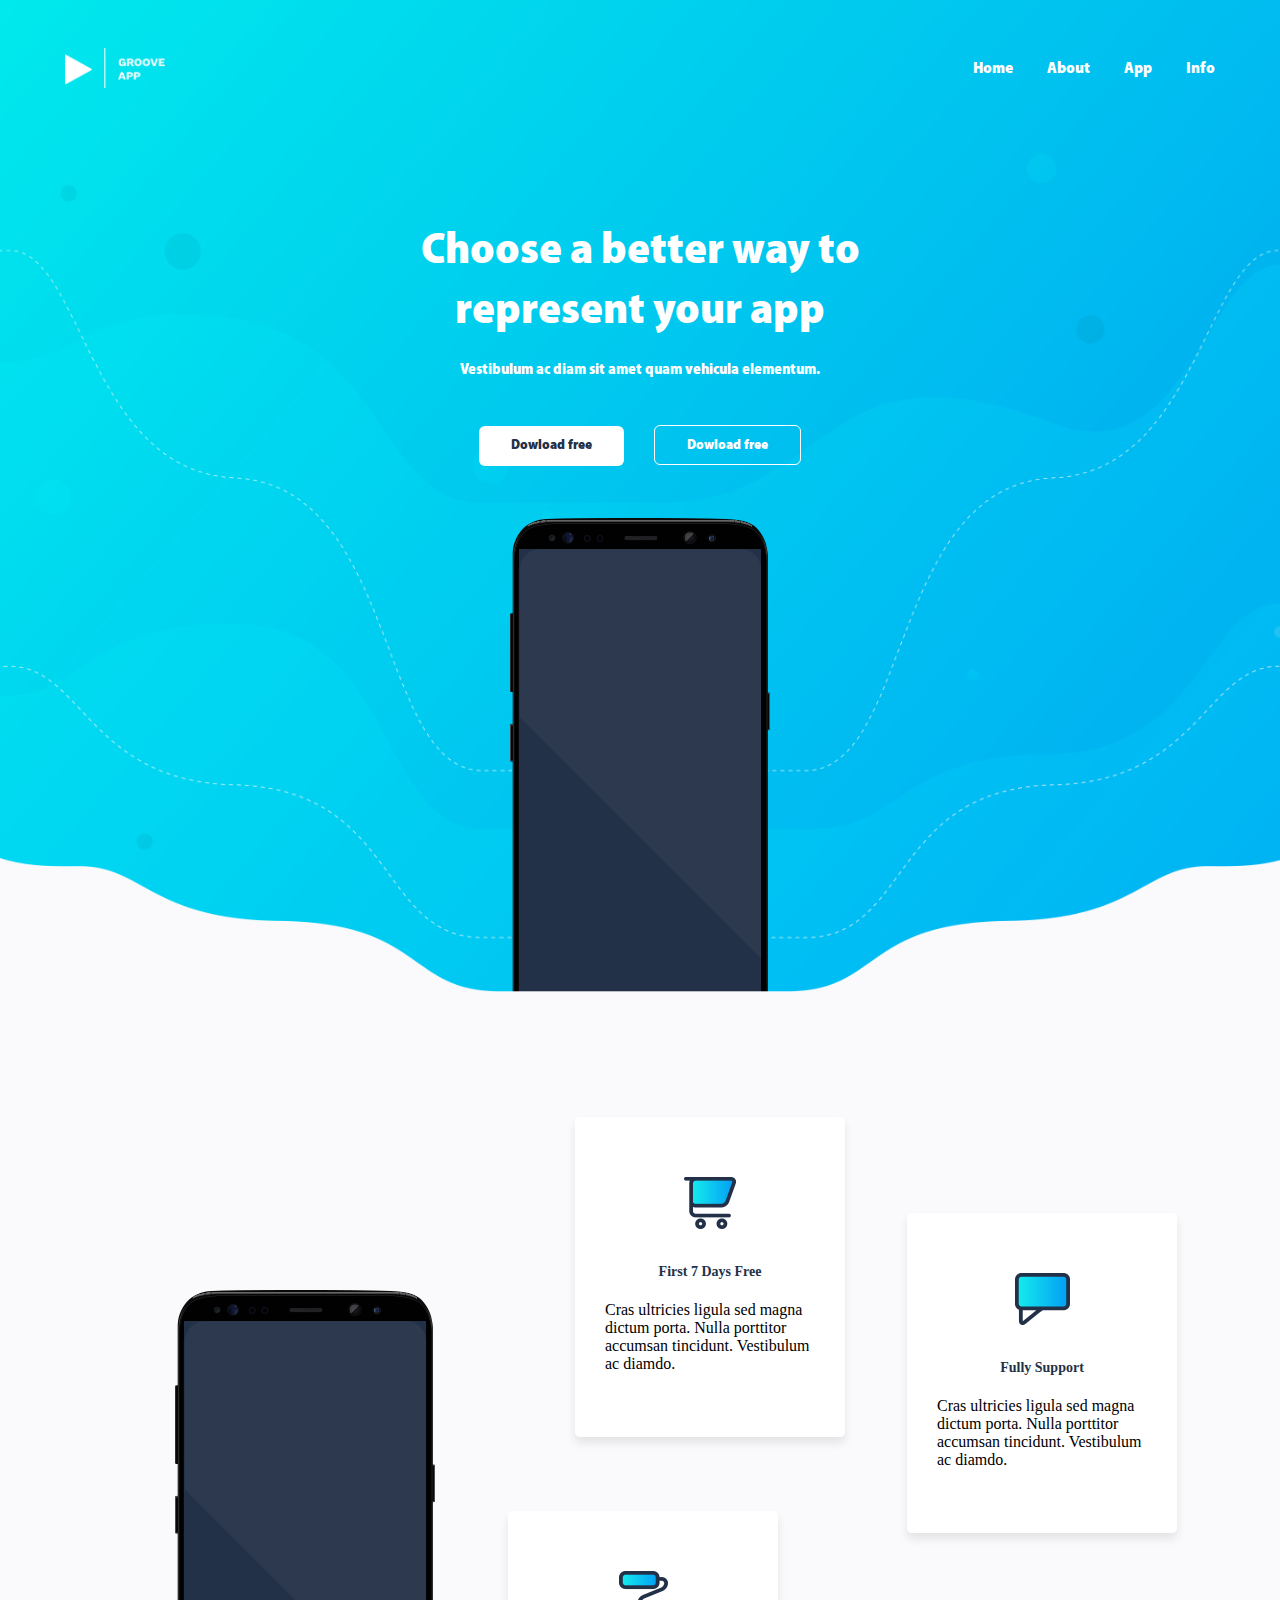
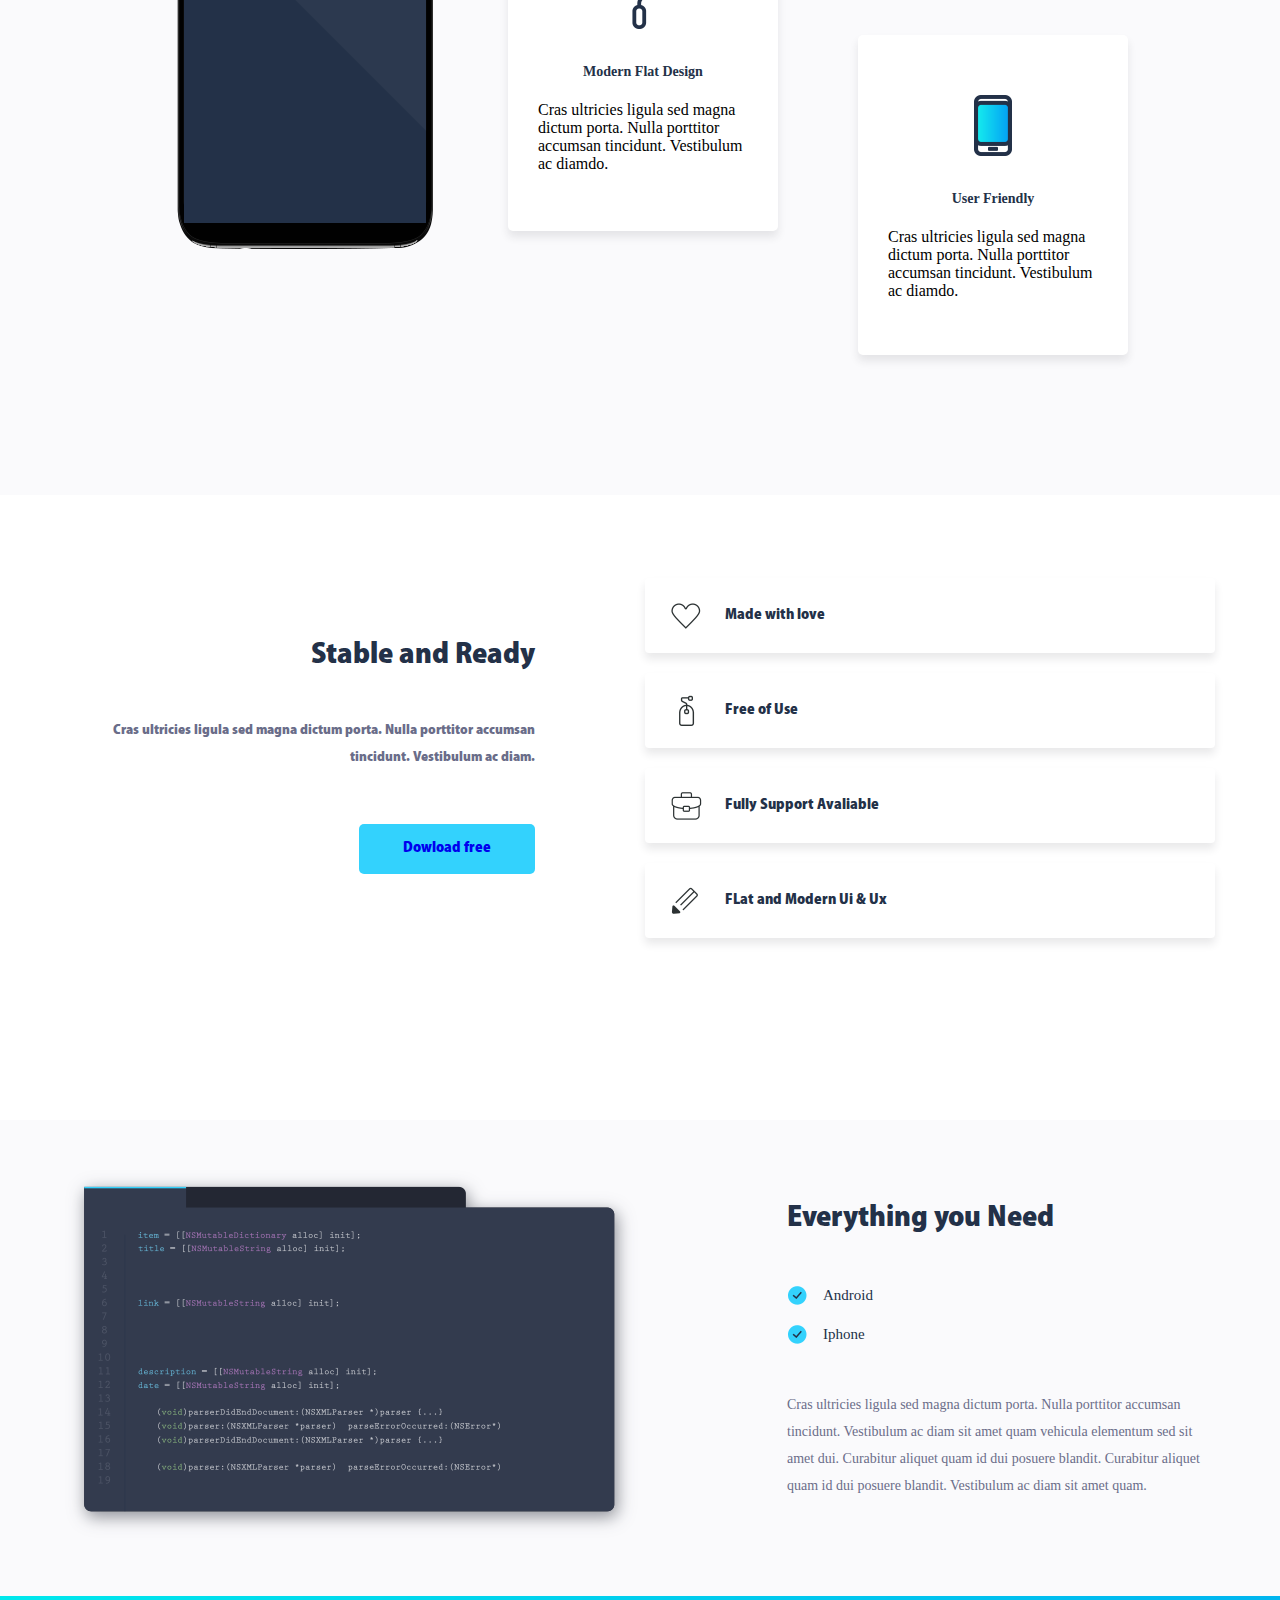
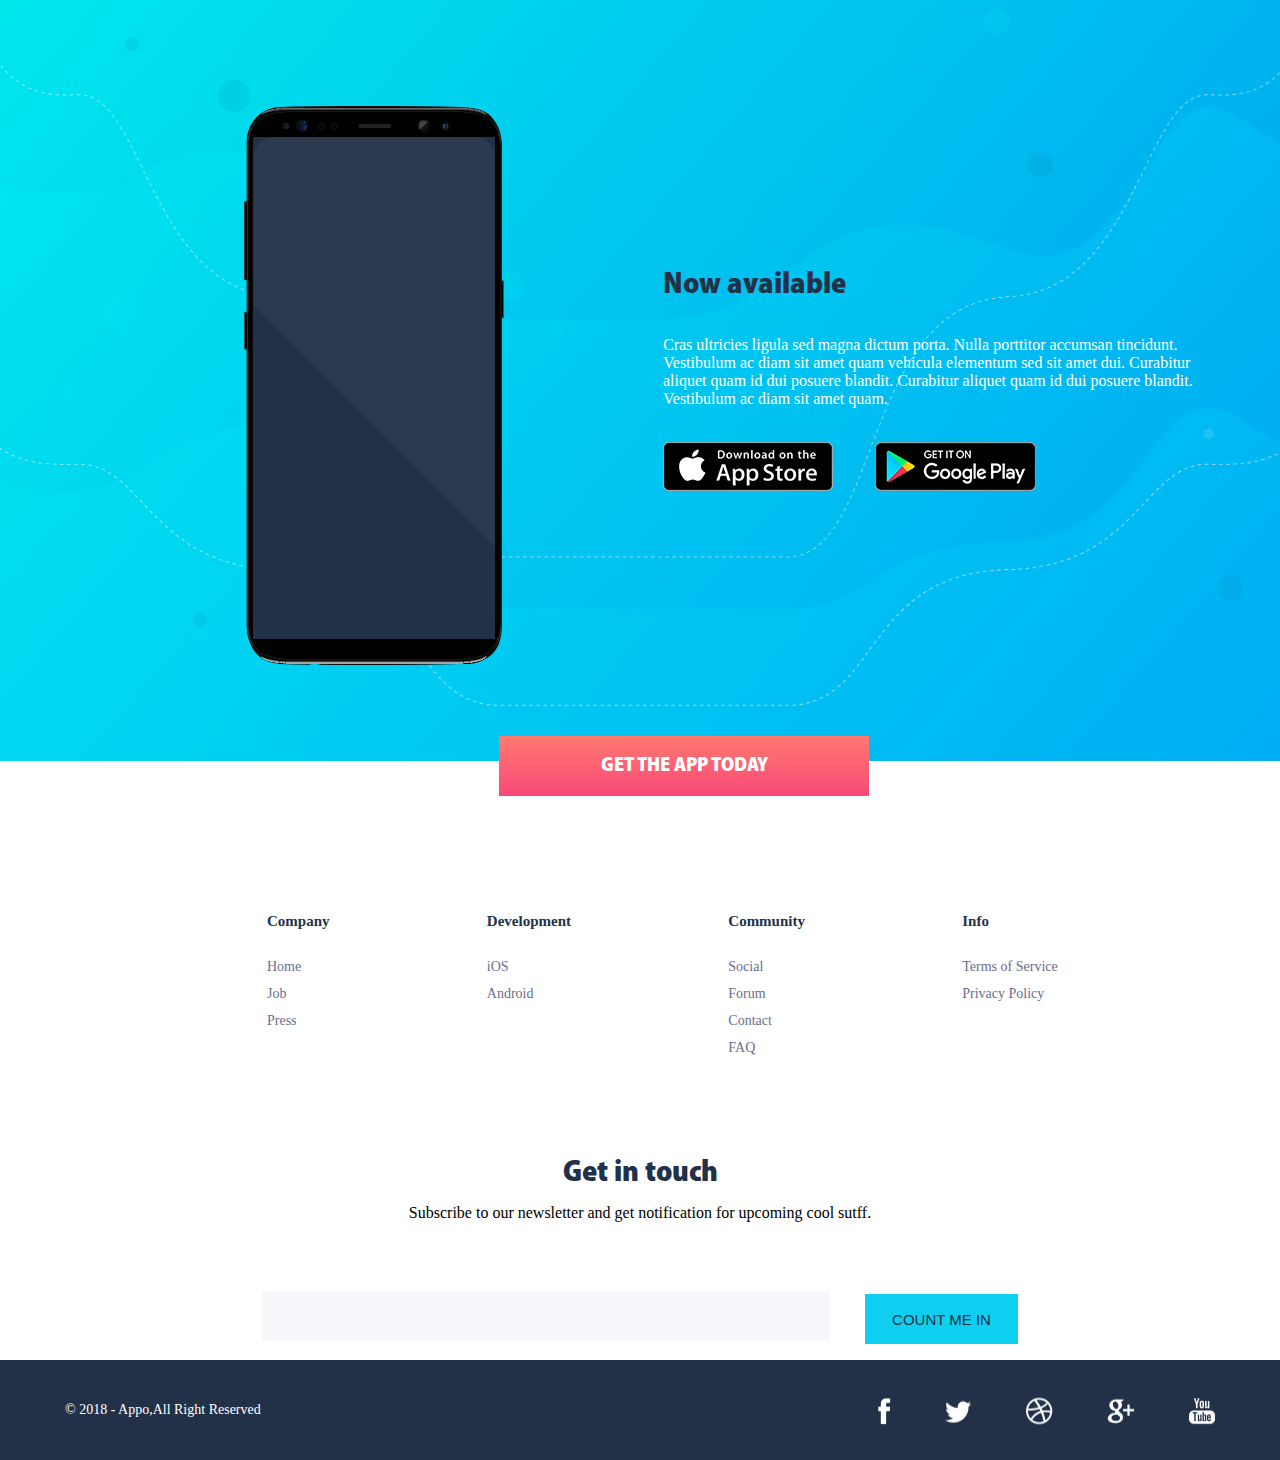
<file: index.html>
<!DOCTYPE html>
<html>
<head>
	<title>Vible</title>
	<meta name="viewport" content="width=device-width, initial-scale=1">

	<link rel="stylesheet" type="text/css" href="style.css">
</head>
<body>
	<div id="hero">
		<div class="container">
			<header>
				<img src="Image/Logo-Vilo.png">
				<ul>
					<li><a href="#">Home</a></li>
					<li><a href="#">About</a></li>
					<li><a href="#">App</a></li>
					<li><a href="#">Info</a></li>
				</ul>
			</header>
			<div>
				<h1>Choose a better way to represent your app</h1>
				<h2>Vestibulum ac diam sit amet quam vehicula elementum.</h2>
				<div id="actions">
					<a href="#">Dowload free</a>
					<a href="#">Dowload free</a>
				</div>
				<!-- <img src="Image/smart-phone.png"> -->
			</div>
			
		</div>
	</div>
	<div id="features">
		<div class="container">
			<div id="phone-image">
				<img src="Image/smart-phone.png">
			</div>
			<div id="feature-list">
				<div>
					<img src="Image/cart.png">
					<h3>First 7 Days Free</h3>
					<p>Cras ultricies ligula sed magna dictum porta. Nulla porttitor accumsan tincidunt. Vestibulum ac diamdo.</p>
				</div>
				<div>
					<img src="Image/message.png">
					<h3>Fully Support</h3>
					<p>Cras ultricies ligula sed magna dictum porta. Nulla porttitor accumsan tincidunt. Vestibulum ac diamdo.</p>
				</div>
				<div>
					<img src="Image/paint.png">
					<h3>Modern Flat Design</h3>
					<p>Cras ultricies ligula sed magna dictum porta. Nulla porttitor accumsan tincidunt. Vestibulum ac diamdo.</p>
				</div>
				<div>
					<img src="Image/phone.png">
					<h3>User Friendly</h3>
					<p>Cras ultricies ligula sed magna dictum porta. Nulla porttitor accumsan tincidunt. Vestibulum ac diamdo.</p>
				</div>
			</div>
		</div>
	</div>
	<div id="stable" class="container">
		<div>
			<h2>Stable and Ready</h2>
			<p>Cras ultricies ligula sed magna dictum porta. Nulla porttitor accumsan tincidunt. Vestibulum ac diam.</p>
			<div>
				<a href="#">Dowload free</a>
			</div>
		</div>
		<ul>
			<li>
				<a href="#">Made with love</a>
				<p>Cras ultricies ligula sed magna dictum porta. Nulla porttitor accumsan tincidunt. Vestibulum ac diam.</p>

			</li>
			<li>
				<a href="#">Free of Use</a>
				<p>Cras ultricies ligula sed magna dictum porta. Nulla porttitor accumsan tincidunt. Vestibulum ac diam.</p>
				
			</li>
			<li>
				<a href="#">Fully Support Avaliable</a>
				<p>Cras ultricies ligula sed magna dictum porta. Nulla porttitor accumsan tincidunt. Vestibulum ac diam.</p>
				
			</li>
			<li>
				<a href="#">FLat and Modern Ui & Ux</a>
				<p>Cras ultricies ligula sed magna dictum porta. Nulla porttitor accumsan tincidunt. Vestibulum ac diam.</p>
				
			</li>
		</ul>
	</div>
	<div id="everything">
		<div class="container">
			<div>
				<img src="Image/code.png">
			</div>
			<div>
				<h2>Everything you Need</h2>
				<ul>
					<li>
						<a href="#">Android</a>
						<a href="#">Iphone</a>
					</li>
				</ul>
				<p>Cras ultricies ligula sed magna dictum porta. Nulla porttitor accumsan tincidunt. Vestibulum ac diam sit amet quam vehicula elementum sed sit amet dui. Curabitur aliquet quam id dui posuere blandit. Curabitur aliquet quam id dui posuere blandit. Vestibulum ac diam sit amet quam.</p>
			</div>
		</div>
	</div>
	<div id="available">
		<div class="container">
			<div>
				<img src="Image/smart-phone.png">
			</div>
			<div>
				<h2>Now available</h2>
				<p>Cras ultricies ligula sed magna dictum porta. Nulla porttitor accumsan tincidunt. Vestibulum ac diam sit amet quam vehicula elementum sed sit amet dui. Curabitur aliquet quam id dui posuere blandit. Curabitur aliquet quam id dui posuere blandit. Vestibulum ac diam sit amet quam.</p>
				<ul>
					<li>
						<a href="#">
							<img src="Image/appstore.png">
						</a>
					</li>
					<li>
						<a href="#">
							<img src="Image/playstore.png">
						</a>
					</li>
				</ul>
			</div>
		</div>
		<a href="#">Get the app today</a>
	</div>
	<div id="link" class="container">
		<div>
			<h3>Company</h3>
			<ul>
				<li><a href="#">Home</a></li>
				<li><a href="#">Job</a></li>
				<li><a href="#">Press</a></li>
			
			</ul>
		</div>
		<div>
			<h3>Development</h3>
			<ul>
				<li><a href="#">iOS</a></li>
				<li><a href="#">Android</a></li>
				
			</ul>
		</div>
		<div>
			<h3>Community</h3>
			<ul>
				<li><a href="#">Social</a></li>
				<li><a href="#">Forum</a></li>
				<li><a href="#">Contact</a></li>
				<li><a href="#">FAQ</a></li>
			</ul>
		</div>
		<div>
			<h3>Info</h3>
			<ul>
				<li><a href="#">Terms of Service</a></li>
				<li><a href="#">Privacy Policy</a></li>
				
			</ul>
		</div>
	</div>
	<div id="get-in-touch" class="container">
		<h2>Get in touch</h2>
		<p>Subscribe to our newsletter and get notification for upcoming cool sutff.</p>
		<form>
			<input type="text" name="">
			<button type="submit">Count me in</button>
		</form>
	</div>


	<footer>
		<div class="container">
			<p> © 2018 - Appo,All Right Reserved</p>
			<ul>
				<li><a href="#"><img src="Image/facebook.png"></a></li>
				<li><a href="#"><img src="Image/twitter.png"></a></li>
				<li><a href="#"><img src="Image/dribble.png"></a></li>
				<li><a href="#"><img src="Image/google.png"></a></li>
				<li><a href="#"><img src="Image/youtube.png"></a></li>
			</ul>
		</div>
	</footer>
</body>
</html>
</file>
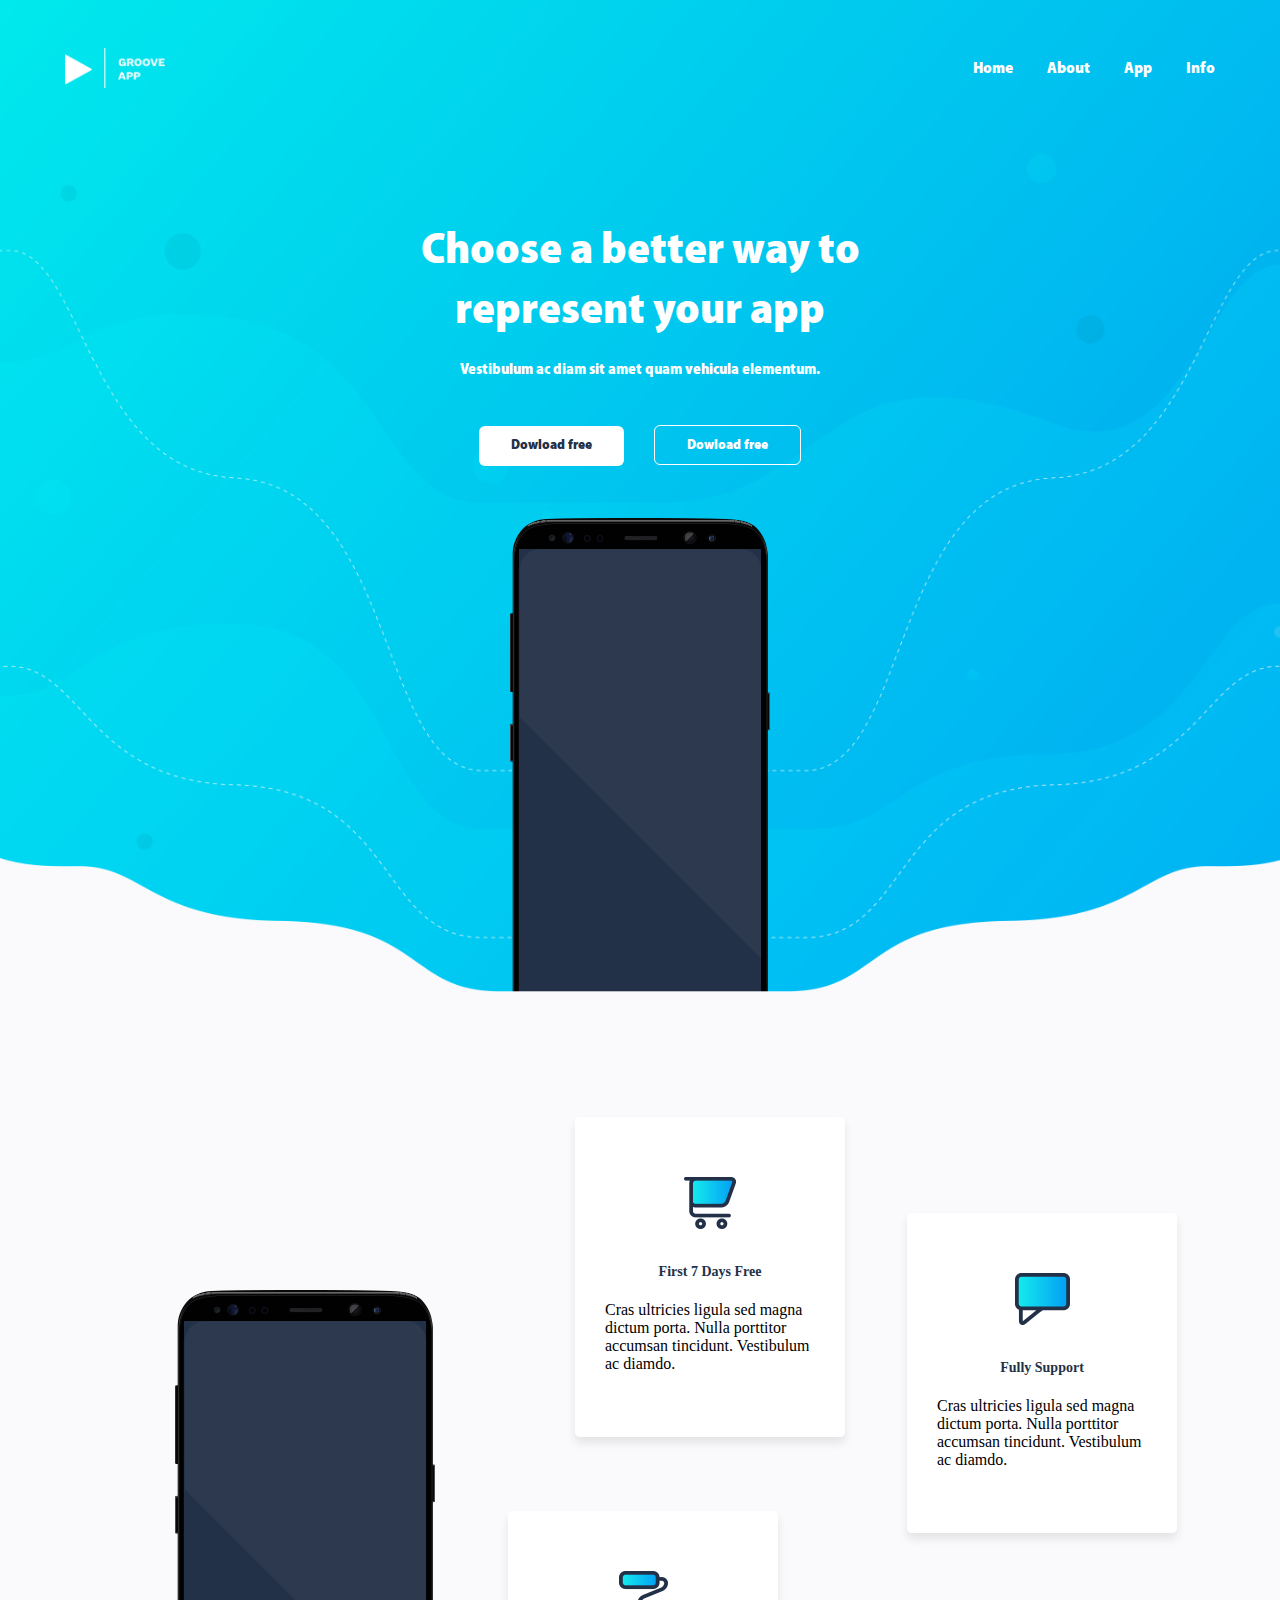
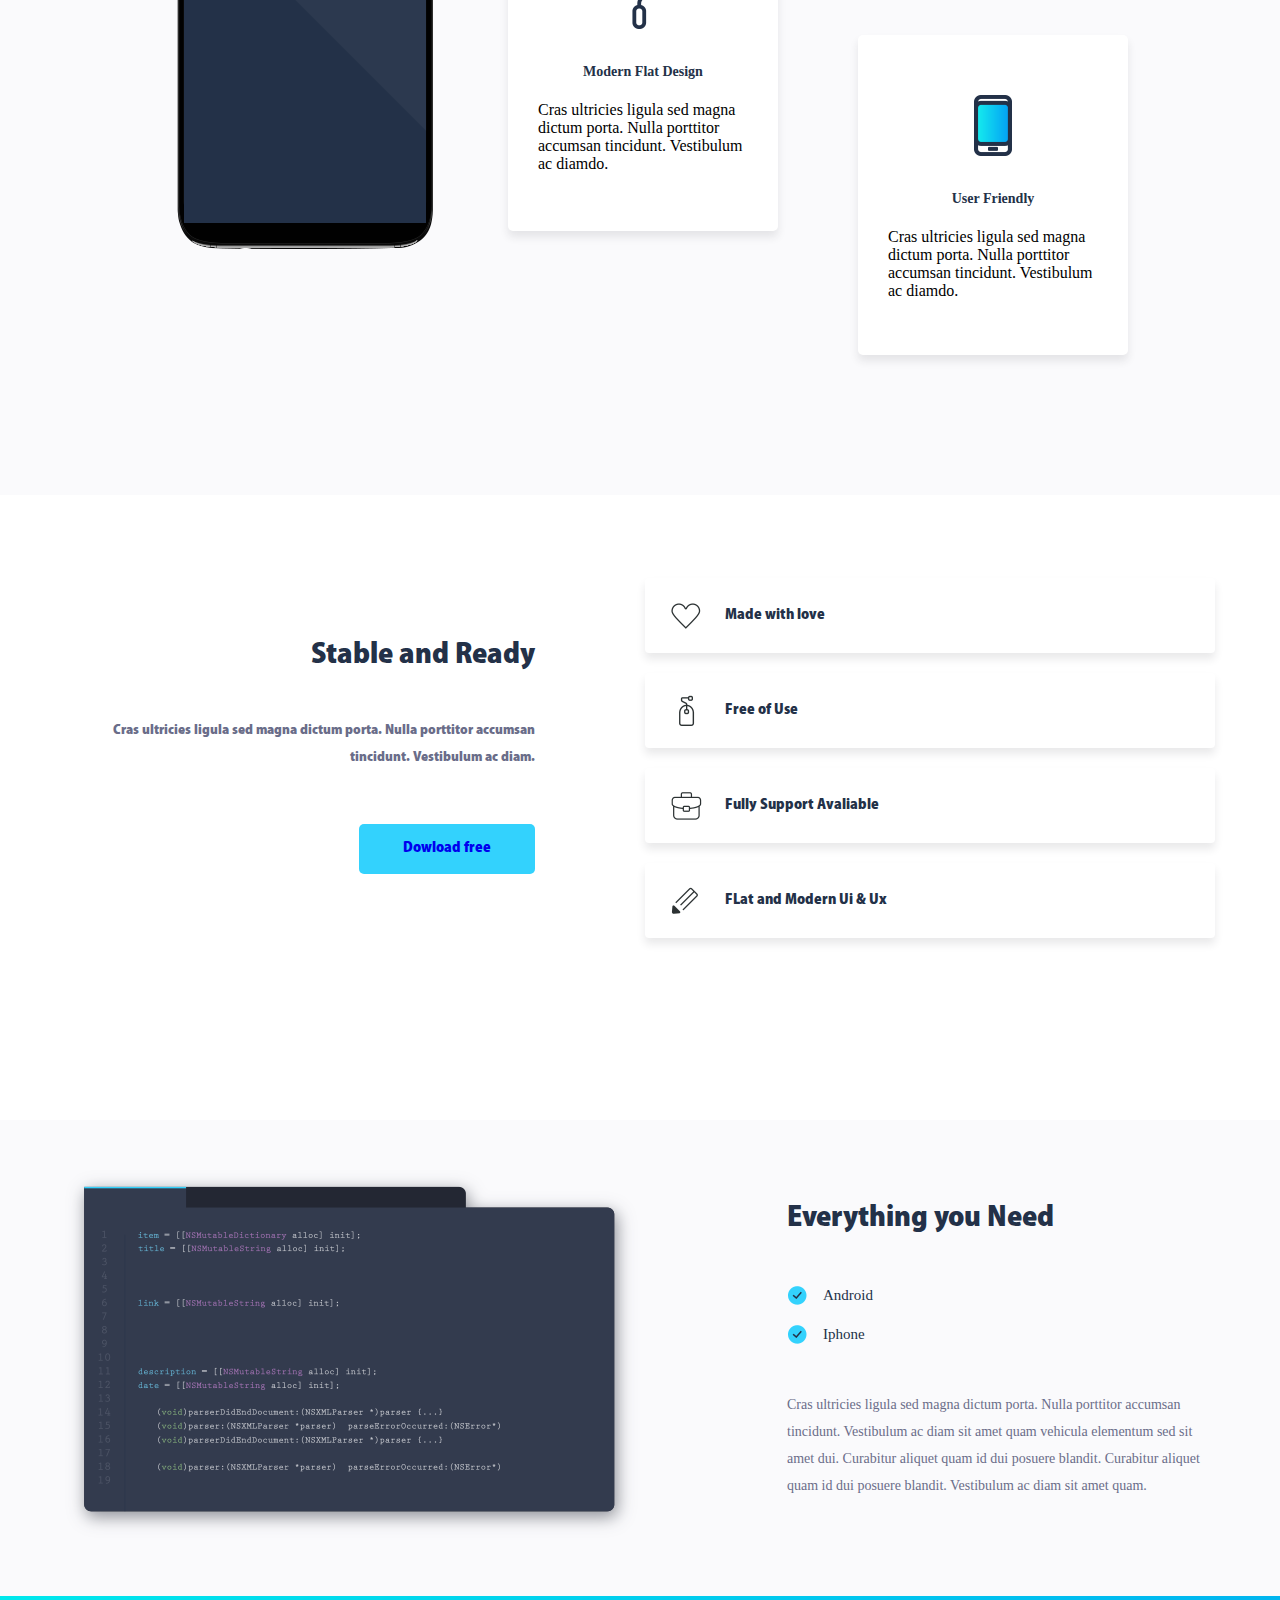
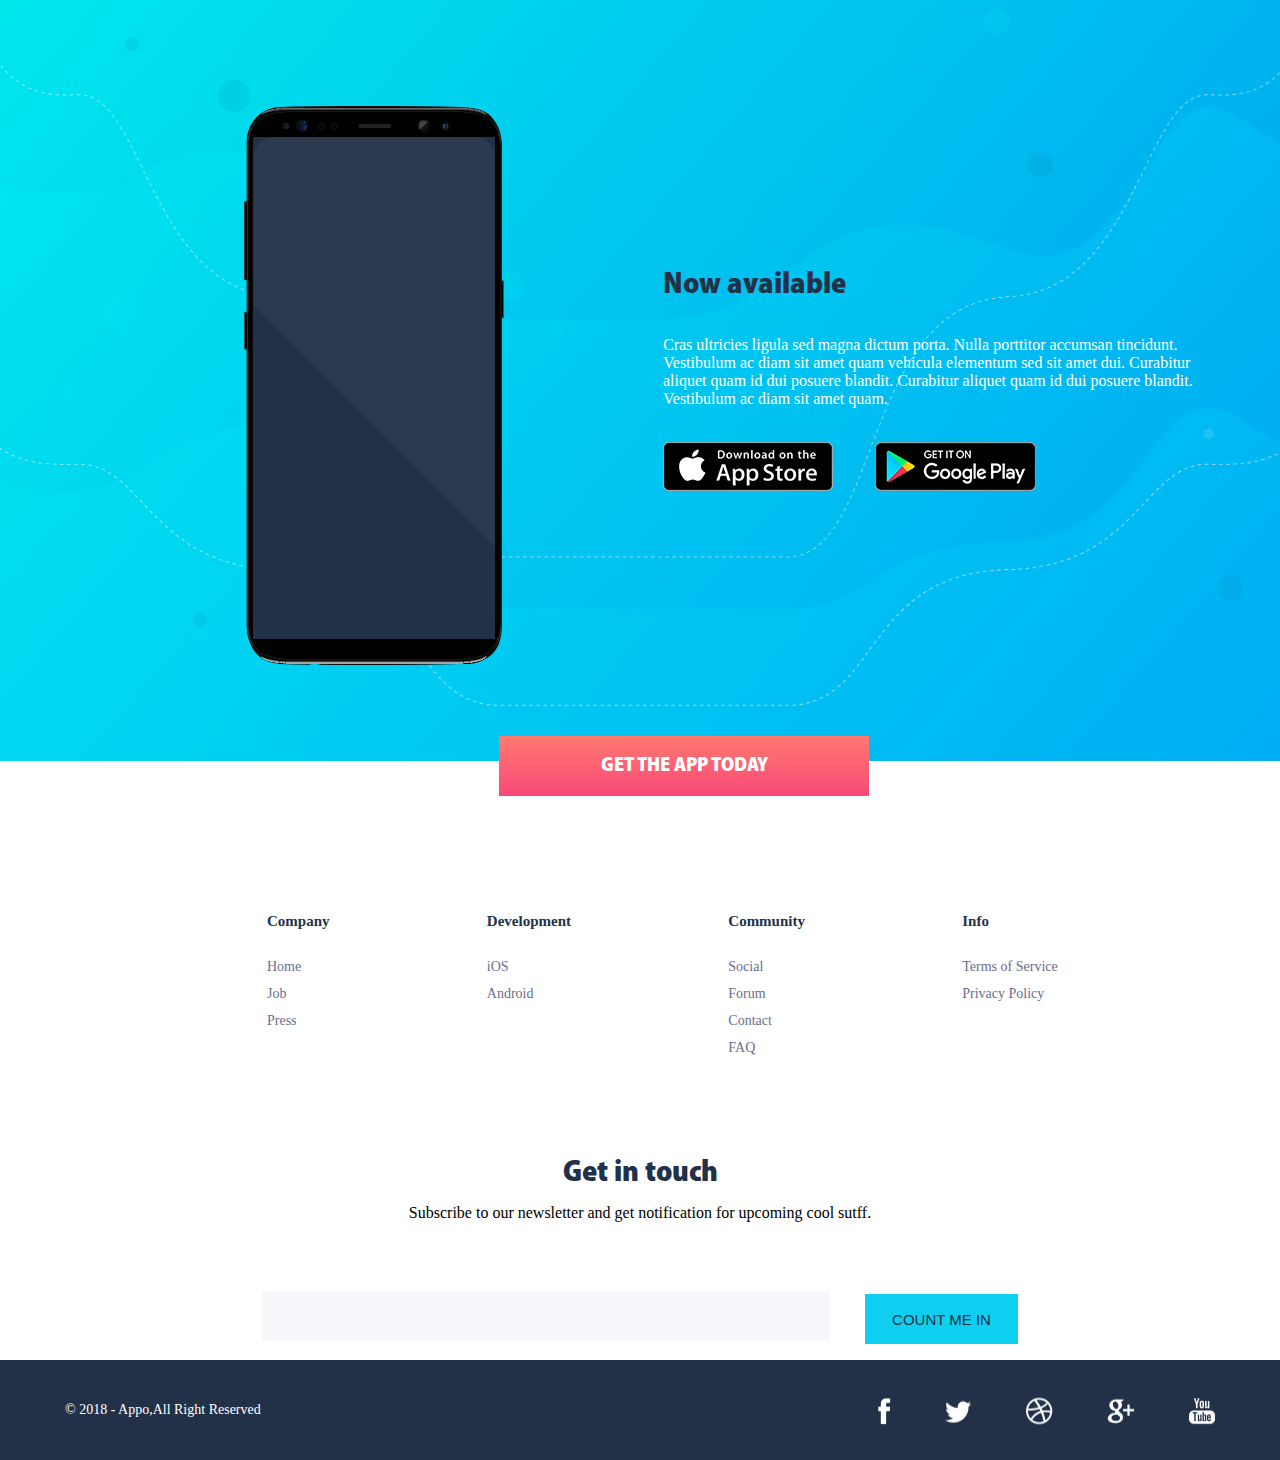
<file: Viblo/index.html>
<!DOCTYPE html>
<html>
<head>
	<title>Vible</title>
	<meta name="viewport" content="width=device-width, initial-scale=1">

	<link rel="stylesheet" type="text/css" href="style.css">
</head>
<body>
	<div id="hero">
		<div class="container">
			<header>
				<img src="Image/Logo-Vilo.png">
				<ul>
					<li><a href="#">Home</a></li>
					<li><a href="#">About</a></li>
					<li><a href="#">App</a></li>
					<li><a href="#">Info</a></li>
				</ul>
			</header>
			<div>
				<h1>Choose a better way to represent your app</h1>
				<h2>Vestibulum ac diam sit amet quam vehicula elementum.</h2>
				<div id="actions">
					<a href="#">Dowload free</a>
					<a href="#">Dowload free</a>
				</div>
				<!-- <img src="Image/smart-phone.png"> -->
			</div>
			
		</div>
	</div>
	<div id="features">
		<div class="container">
			<div id="phone-image">
				<img src="Image/smart-phone.png">
			</div>
			<div id="feature-list">
				<div>
					<img src="Image/cart.png">
					<h3>First 7 Days Free</h3>
					<p>Cras ultricies ligula sed magna dictum porta. Nulla porttitor accumsan tincidunt. Vestibulum ac diamdo.</p>
				</div>
				<div>
					<img src="Image/message.png">
					<h3>Fully Support</h3>
					<p>Cras ultricies ligula sed magna dictum porta. Nulla porttitor accumsan tincidunt. Vestibulum ac diamdo.</p>
				</div>
				<div>
					<img src="Image/paint.png">
					<h3>Modern Flat Design</h3>
					<p>Cras ultricies ligula sed magna dictum porta. Nulla porttitor accumsan tincidunt. Vestibulum ac diamdo.</p>
				</div>
				<div>
					<img src="Image/phone.png">
					<h3>User Friendly</h3>
					<p>Cras ultricies ligula sed magna dictum porta. Nulla porttitor accumsan tincidunt. Vestibulum ac diamdo.</p>
				</div>
			</div>
		</div>
	</div>
	<div id="stable" class="container">
		<div>
			<h2>Stable and Ready</h2>
			<p>Cras ultricies ligula sed magna dictum porta. Nulla porttitor accumsan tincidunt. Vestibulum ac diam.</p>
			<div>
				<a href="#">Dowload free</a>
			</div>
		</div>
		<ul>
			<li>
				<a href="#">Made with love</a>
				<p>Cras ultricies ligula sed magna dictum porta. Nulla porttitor accumsan tincidunt. Vestibulum ac diam.</p>

			</li>
			<li>
				<a href="#">Free of Use</a>
				<p>Cras ultricies ligula sed magna dictum porta. Nulla porttitor accumsan tincidunt. Vestibulum ac diam.</p>
				
			</li>
			<li>
				<a href="#">Fully Support Avaliable</a>
				<p>Cras ultricies ligula sed magna dictum porta. Nulla porttitor accumsan tincidunt. Vestibulum ac diam.</p>
				
			</li>
			<li>
				<a href="#">FLat and Modern Ui & Ux</a>
				<p>Cras ultricies ligula sed magna dictum porta. Nulla porttitor accumsan tincidunt. Vestibulum ac diam.</p>
				
			</li>
		</ul>
	</div>
	<div id="everything">
		<div class="container">
			<div>
				<img src="Image/code.png">
			</div>
			<div>
				<h2>Everything you Need</h2>
				<ul>
					<li>
						<a href="#">Android</a>
						<a href="#">Iphone</a>
					</li>
				</ul>
				<p>Cras ultricies ligula sed magna dictum porta. Nulla porttitor accumsan tincidunt. Vestibulum ac diam sit amet quam vehicula elementum sed sit amet dui. Curabitur aliquet quam id dui posuere blandit. Curabitur aliquet quam id dui posuere blandit. Vestibulum ac diam sit amet quam.</p>
			</div>
		</div>
	</div>
	<div id="available">
		<div class="container">
			<div>
				<img src="Image/smart-phone.png">
			</div>
			<div>
				<h2>Now available</h2>
				<p>Cras ultricies ligula sed magna dictum porta. Nulla porttitor accumsan tincidunt. Vestibulum ac diam sit amet quam vehicula elementum sed sit amet dui. Curabitur aliquet quam id dui posuere blandit. Curabitur aliquet quam id dui posuere blandit. Vestibulum ac diam sit amet quam.</p>
				<ul>
					<li>
						<a href="#">
							<img src="Image/appstore.png">
						</a>
					</li>
					<li>
						<a href="#">
							<img src="Image/playstore.png">
						</a>
					</li>
				</ul>
			</div>
		</div>
		<a href="#">Get the app today</a>
	</div>
	<div id="link" class="container">
		<div>
			<h3>Company</h3>
			<ul>
				<li><a href="#">Home</a></li>
				<li><a href="#">Job</a></li>
				<li><a href="#">Press</a></li>
			
			</ul>
		</div>
		<div>
			<h3>Development</h3>
			<ul>
				<li><a href="#">iOS</a></li>
				<li><a href="#">Android</a></li>
				
			</ul>
		</div>
		<div>
			<h3>Community</h3>
			<ul>
				<li><a href="#">Social</a></li>
				<li><a href="#">Forum</a></li>
				<li><a href="#">Contact</a></li>
				<li><a href="#">FAQ</a></li>
			</ul>
		</div>
		<div>
			<h3>Info</h3>
			<ul>
				<li><a href="#">Terms of Service</a></li>
				<li><a href="#">Privacy Policy</a></li>
				
			</ul>
		</div>
	</div>
	<div id="get-in-touch" class="container">
		<h2>Get in touch</h2>
		<p>Subscribe to our newsletter and get notification for upcoming cool sutff.</p>
		<form>
			<input type="text" name="">
			<button type="submit">Count me in</button>
		</form>
	</div>


	<footer>
		<div class="container">
			<p> © 2018 - Appo,All Right Reserved</p>
			<ul>
				<li><a href="#"><img src="Image/facebook.png"></a></li>
				<li><a href="#"><img src="Image/twitter.png"></a></li>
				<li><a href="#"><img src="Image/dribble.png"></a></li>
				<li><a href="#"><img src="Image/google.png"></a></li>
				<li><a href="#"><img src="Image/youtube.png"></a></li>
			</ul>
		</div>
	</footer>
</body>
</html>
</file>
<file: style.css>
* {
	margin: 0px;
	padding: 0px;
	box-sizing: border-box;
	outline: none;
	/*font-family:"Tahoma", "Time new roman", sans-serif;*/
}
@font-face {
  font-family: "Myriad Pro";
  font-weight: bold;
  src: url(font/MyriadPro-Bold.otf);
}
@font-face {
  font-family: "Myriad Pro";
  font-weight: bold;
  src: url(font/MyriadPro-BlackSemiCn.otf);
}
@font-face {
  font-family: "Myriad Pro";
  font-weight: bold;
  src: url(font/Myriad Pro Bold SemiExtended.ttf);
}


li{
	list-style: none;
}
.clearfix:after{
	content: ' ';
	display: block;
	width: 100%;
	clear: both;
}
a{
	text-decoration: none;
}
.container {
	/*dat max-with de repoinse*/
	max-width: 1150px;
	margin: 0px auto;

}
.container h2{
	color: #233148;
	font-size: 30px;
	line-height: 60px;
	font-family: "Myriad Pro", sans-serif;
}
#hero{
	padding-top:48px;
	height: 1000px;
	background-color: #0ecff0;
	background-image: url(Image/wave1.png), url(Image/smart-phone.png), url(Image/bg.png);
	background-repeat: no-repeat, no-repeat, no-repeat;
	background-size: 100% , auto , cover;
	background-position: center bottom, center bottom -77px ,center bottom;
	
	/*cach 2
	position: relative;
	overflow: hidden;
	*/
}
header{
	
	height: 40px;
	line-height: 40px;
	display: flex;
	justify-content: space-between;
}
header img{
	display: inline-block;
	width: 100px;
}
header ul li{
	display: inline-block;
}
header ul li a{
	font-size: 16px;
	color: white;
	padding: 0px 30px;
	font-family: "Myriad Pro", sans-serif;
	font-weight: bold;
}
header ul li a:last-child {

	padding-right: 0px;
}

#hero h1{
	width: 575px;
	text-align: center;
	font-size: 45px;
	line-height: 60px;
	font-weight: bold;
	font-family: "Myriad Pro", sans-serif;
	color: white;
	margin: 134px auto 0px auto;
}
#hero h2{
	width: 575px;
	text-align: center;
	font-size: 15px;
	line-height: 27px;
	font-weight: normal;
	font-family: "Myriad Pro", sans-serif;
	color: white;
	margin: 0px auto;
	margin-top: 15px;
}

#hero #actions a{
	display: inline-block;
	height: 40px;
	line-height: 40px;
	border-radius: 6px;
	padding: 0px 32px;
	font-size: 14px;
	font-family: "Myriad Pro", sans-serif;
	color: #233148;
	margin-left: 13px;
	margin-right: 13px;
}
#hero #actions{
	text-align: center;
	margin-top: 41px;

}
#hero #actions a:first-child{
	background-color: white;

}
#hero #actions a:nth-child(2){
	border: 1px solid white;
	color: white;
}
/*#hero .container div img{
	position: absolute;
	bottom: -40px;
	left:50%;
	margin-left:-130px;
}*/


/*Features*/

#features{
	background-color: #fafafc;
	height: 1095px;
}
#features .container{
	display: flex;
	justify-content:space-between;	
}

#features #phone-image > img{
	margin-top: 290px;
	margin-left: 110px;
}
#feature-list {
	position: relative;

}
#feature-list div{
	position: absolute;
	background-color: white;
	width:270px;
	height: 320px;
	border-radius: 5px;
	box-shadow: 0px 6px 9px rgba(35,39,47,0.1);
	margin-bottom: 20px;
	padding: 60px 30px 34px 30px; 
}

#feature-list div:nth-child(1){
	right: 370px;
	top:117px;
}
#feature-list div:nth-child(2){
	right: 38px;
	top: 213px;
}

#feature-list div:nth-child(3){
	right: 437px;
	top: 511px;
}

#feature-list div:nth-child(4){
	right: 87px;
	top: 635px;
}

#feature-list div img{
	display: block;
	margin: 0px auto;
}

#feature-list div h3{
	text-align: center;
	font-size: 14px;
	line-height: 27px;
	color: #233148;
	margin-top: 29px;
	margin-bottom:16px;
}	

#feature-list div h3 p{ 
	text-align: center;
	font-size: 14px;
	line-height: 27px;
	color: #6a6d89;
	
}
#stable{
	padding-top: 83px;
	padding-bottom: 103px;
	display: flex;
	justify-content: space-between;
	height: 625px;
}
#stable > div{
	width: 470px;

}
#stable > ul{
	width:570px;
}

#stable >div >h2{
	margin-top:48px;
	text-align: right;
}
#stable >div >p {
	font-size:14px;
	line-height: 27px;
	color: #6a6d89;
	text-align: right;
	margin-top:31px;
	margin-bottom: 53px;
	font-family: "Myriad Pro",sans-serif;
}
#stable > div > div{
	text-align: right;
}
#stable > div > div > a {
	display: inline-block;
	height: 50px;
	line-height:50px;
	background-color: #33d2fd;
	padding: 0px 44px;
	border-radius: 5px;
	font-size:15px;
	font-family: "Myriad Pro", sans-serif;
}

#stable ul li p{
	display: none;
	padding-left: 80px;
	padding-right: 6px;
	font-size: 14px;
	line-height: 27px;
	color: white;
	font-family: "Myriad Pro", sans-serif;
}

#stable li {
	
	margin-bottom: 20px;
	box-shadow:0px 6px 9px rgba(35, 39, 47, 0.1);
	border-radius: 4px;
}

#stable li a{
	line-height: 75px;
	padding-left: 80px;
	font-size: 15px;
	color: #233148;
	font-family: "Myriad Pro", sans-serif;
	background-repeat: no-repeat;
	display: inline-block;
	height: 75px;
	background-position: 26px center;
	width: 100%;
}
#stable li:nth-child(1) a {
	background-image: url(Image/heart.png);
}

#stable li:nth-child(2) a {
	background-position: 34px center;
	background-image: url(Image/tag.png);
}
#stable li:nth-child(3) a {
	background-image: url(Image/brifcase.png);
}
#stable li:nth-child(4) a {
	background-image: url(Image/pencil.png);
}
#stable li:hover{
	background-color: #33d2fd;
	padding-bottom: 26px;
}
#stable li:hover p{
	display: block;


}

/*Everything*/

#everything{
	background-color: #fafafc;
	padding-top: 50px;
	padding-bottom: 54px;
	display: flex;
	justify-content: space-between;
}
#everything .container {
	display: flex;
	justify-content:space-between;
}

#everything .container > div:nth-child(2) {
	padding-top: 19px;
	padding-left: 149px;
}
#everything .container > div:nth-child(2) > p{
	font-size: 14px;
	
	line-height: 27px;
	color: #6a6d89;
}
#everything .container ul li{
	padding-bottom: 37px;
}
#everything .container ul li a{
	display: block;
	background-image: url(Image/check.png);
	background-repeat: no-repeat;
	padding:6px 0px 6px 36px;
	font-size: 15px;
    line-height: 27px;
    background-position: 0px center;
    color: #233148;
}

#everything .container ul {
	padding-top: 27px;
}

/*Available*/

#available{
	height:765px;
	background-image: url(Image/bg.png);
	background-repeat: no-repeat;
	background-size: cover;
	background-position: center bottom;
	position: relative;
}

#available .container{
	display: flex;
	justify-content: space-between;
}
#available .container > div:nth-child(1) {
	/*padding-top: 110px;
	margin-left: 179px;
    margin-right: 159px;*/
    width: 100%;
}
#available .container > div:nth-child(1) img{
	padding-top: 110px;
	margin-left: 179px;
    margin-right: 159px;
}

#available .container div:nth-child(2) {
	padding-top: 260px;

}

#available .container div:nth-child(2) p{
	font-size: 14px
	line-height: 27px;
	color: #ffffff;
	margin-top: 20px;
	padding-bottom: 34px;
}
#available .container div:nth-child(2) ul li a{
	display: inline-block;
}

#available .container div:nth-child(2) ul li{
	display: inline-block;
	margin-right: 38px;
}

#available > a{
	display: inline-block;
    width: 370px;
    height: 60px;
    background-image: linear-gradient(to bottom ,#ff796f,#f84979);
    position: absolute;
    left: 39%;
    bottom: -35px;
    text-align: center;
    font-size: 20px;
    line-height: 60px;
    color: #ffffff;
    font-family: "Myriad Pro", sans-serif;
    text-transform: uppercase;
    
}

/*link*/

#link{
	display: flex;
	padding-top: 147px;
    padding-left: 202px;
}
#link div{
	flex-grow: 1;
}

#link div h3{
	font-size: 15px;
	line-height: 27px;
	color: #233148;
	margin-bottom: 18px;
}

#link div ul li a{
	font-size: 14px;
	line-height: 27px;
	color: #6a6d89;
	margin-bottom: 5px;
}

/*get-in-tuoch*/

#get-in-touch{
	text-align: center;
	padding-top: 83px;
	padding-bottom: 16px;
}

#get-in-touch form button{
	 height: 50px;
    width: 153px;
        font-size: 15px;
    background-color: #0ecff0;
    color: #233148;
        border: 1px solid #0ecff0;
        text-transform: uppercase;
}
#get-in-touch form{
	margin-top: 69px;
}
#get-in-touch form input{
	height: 50px;
    width: 567px;
    margin-right: 32px;
        background-color: #f6f7fb;
    border: 0px;
    padding: 0px 30px;
    font-size: 25px;
}
footer{
	height: 100px;
	line-height: 100px;
	background-color: #233148;
}
footer .container{
	
	display: flex;
    justify-content: space-between;
}
footer div p{
	font-size: 14px;
	display: inline-block;
	color: #ffffff;	
}
footer div ul{
	display: inline-block;
}
footer div ul li{
	display: inline-block;
	padding-left: 50px;
}

footer div ul li img{
	transform: translate(0px, 35%);
}
</file>
<file: Viblo/style.css>
* {
	margin: 0px;
	padding: 0px;
	box-sizing: border-box;
	outline: none;
	/*font-family:"Tahoma", "Time new roman", sans-serif;*/
}
@font-face {
  font-family: "Myriad Pro";
  font-weight: bold;
  src: url(font/MyriadPro-Bold.otf);
}
@font-face {
  font-family: "Myriad Pro";
  font-weight: bold;
  src: url(font/MyriadPro-BlackSemiCn.otf);
}
@font-face {
  font-family: "Myriad Pro";
  font-weight: bold;
  src: url(font/Myriad Pro Bold SemiExtended.ttf);
}


li{
	list-style: none;
}
.clearfix:after{
	content: ' ';
	display: block;
	width: 100%;
	clear: both;
}
a{
	text-decoration: none;
}
.container {
	/*dat max-with de repoinse*/
	max-width: 1150px;
	margin: 0px auto;

}
.container h2{
	color: #233148;
	font-size: 30px;
	line-height: 60px;
	font-family: "Myriad Pro", sans-serif;
}
#hero{
	padding-top:48px;
	height: 1000px;
	background-color: #0ecff0;
	background-image: url(Image/wave1.png), url(Image/smart-phone.png), url(Image/bg.png);
	background-repeat: no-repeat, no-repeat, no-repeat;
	background-size: 100% , auto , cover;
	background-position: center bottom, center bottom -77px ,center bottom;
	
	/*cach 2
	position: relative;
	overflow: hidden;
	*/
}
header{
	
	height: 40px;
	line-height: 40px;
	display: flex;
	justify-content: space-between;
}
header img{
	display: inline-block;
	width: 100px;
}
header ul li{
	display: inline-block;
}
header ul li a{
	font-size: 16px;
	color: white;
	padding: 0px 30px;
	font-family: "Myriad Pro", sans-serif;
	font-weight: bold;
}
header ul li a:last-child {

	padding-right: 0px;
}

#hero h1{
	width: 575px;
	text-align: center;
	font-size: 45px;
	line-height: 60px;
	font-weight: bold;
	font-family: "Myriad Pro", sans-serif;
	color: white;
	margin: 134px auto 0px auto;
}
#hero h2{
	width: 575px;
	text-align: center;
	font-size: 15px;
	line-height: 27px;
	font-weight: normal;
	font-family: "Myriad Pro", sans-serif;
	color: white;
	margin: 0px auto;
	margin-top: 15px;
}

#hero #actions a{
	display: inline-block;
	height: 40px;
	line-height: 40px;
	border-radius: 6px;
	padding: 0px 32px;
	font-size: 14px;
	font-family: "Myriad Pro", sans-serif;
	color: #233148;
	margin-left: 13px;
	margin-right: 13px;
}
#hero #actions{
	text-align: center;
	margin-top: 41px;

}
#hero #actions a:first-child{
	background-color: white;

}
#hero #actions a:nth-child(2){
	border: 1px solid white;
	color: white;
}
/*#hero .container div img{
	position: absolute;
	bottom: -40px;
	left:50%;
	margin-left:-130px;
}*/


/*Features*/

#features{
	background-color: #fafafc;
	height: 1095px;
}
#features .container{
	display: flex;
	justify-content:space-between;	
}

#features #phone-image > img{
	margin-top: 290px;
	margin-left: 110px;
}
#feature-list {
	position: relative;

}
#feature-list div{
	position: absolute;
	background-color: white;
	width:270px;
	height: 320px;
	border-radius: 5px;
	box-shadow: 0px 6px 9px rgba(35,39,47,0.1);
	margin-bottom: 20px;
	padding: 60px 30px 34px 30px; 
}

#feature-list div:nth-child(1){
	right: 370px;
	top:117px;
}
#feature-list div:nth-child(2){
	right: 38px;
	top: 213px;
}

#feature-list div:nth-child(3){
	right: 437px;
	top: 511px;
}

#feature-list div:nth-child(4){
	right: 87px;
	top: 635px;
}

#feature-list div img{
	display: block;
	margin: 0px auto;
}

#feature-list div h3{
	text-align: center;
	font-size: 14px;
	line-height: 27px;
	color: #233148;
	margin-top: 29px;
	margin-bottom:16px;
}	

#feature-list div h3 p{ 
	text-align: center;
	font-size: 14px;
	line-height: 27px;
	color: #6a6d89;
	
}
#stable{
	padding-top: 83px;
	padding-bottom: 103px;
	display: flex;
	justify-content: space-between;
	height: 625px;
}
#stable > div{
	width: 470px;

}
#stable > ul{
	width:570px;
}

#stable >div >h2{
	margin-top:48px;
	text-align: right;
}
#stable >div >p {
	font-size:14px;
	line-height: 27px;
	color: #6a6d89;
	text-align: right;
	margin-top:31px;
	margin-bottom: 53px;
	font-family: "Myriad Pro",sans-serif;
}
#stable > div > div{
	text-align: right;
}
#stable > div > div > a {
	display: inline-block;
	height: 50px;
	line-height:50px;
	background-color: #33d2fd;
	padding: 0px 44px;
	border-radius: 5px;
	font-size:15px;
	font-family: "Myriad Pro", sans-serif;
}

#stable ul li p{
	display: none;
	padding-left: 80px;
	padding-right: 6px;
	font-size: 14px;
	line-height: 27px;
	color: white;
	font-family: "Myriad Pro", sans-serif;
}

#stable li {
	
	margin-bottom: 20px;
	box-shadow:0px 6px 9px rgba(35, 39, 47, 0.1);
	border-radius: 4px;
}

#stable li a{
	line-height: 75px;
	padding-left: 80px;
	font-size: 15px;
	color: #233148;
	font-family: "Myriad Pro", sans-serif;
	background-repeat: no-repeat;
	display: inline-block;
	height: 75px;
	background-position: 26px center;
	width: 100%;
}
#stable li:nth-child(1) a {
	background-image: url(Image/heart.png);
}

#stable li:nth-child(2) a {
	background-position: 34px center;
	background-image: url(Image/tag.png);
}
#stable li:nth-child(3) a {
	background-image: url(Image/brifcase.png);
}
#stable li:nth-child(4) a {
	background-image: url(Image/pencil.png);
}
#stable li:hover{
	background-color: #33d2fd;
	padding-bottom: 26px;
}
#stable li:hover p{
	display: block;


}

/*Everything*/

#everything{
	background-color: #fafafc;
	padding-top: 50px;
	padding-bottom: 54px;
	display: flex;
	justify-content: space-between;
}
#everything .container {
	display: flex;
	justify-content:space-between;
}

#everything .container > div:nth-child(2) {
	padding-top: 19px;
	padding-left: 149px;
}
#everything .container > div:nth-child(2) > p{
	font-size: 14px;
	
	line-height: 27px;
	color: #6a6d89;
}
#everything .container ul li{
	padding-bottom: 37px;
}
#everything .container ul li a{
	display: block;
	background-image: url(Image/check.png);
	background-repeat: no-repeat;
	padding:6px 0px 6px 36px;
	font-size: 15px;
    line-height: 27px;
    background-position: 0px center;
    color: #233148;
}

#everything .container ul {
	padding-top: 27px;
}

/*Available*/

#available{
	height:765px;
	background-image: url(Image/bg.png);
	background-repeat: no-repeat;
	background-size: cover;
	background-position: center bottom;
	position: relative;
}

#available .container{
	display: flex;
	justify-content: space-between;
}
#available .container > div:nth-child(1) {
	/*padding-top: 110px;
	margin-left: 179px;
    margin-right: 159px;*/
    width: 100%;
}
#available .container > div:nth-child(1) img{
	padding-top: 110px;
	margin-left: 179px;
    margin-right: 159px;
}

#available .container div:nth-child(2) {
	padding-top: 260px;

}

#available .container div:nth-child(2) p{
	font-size: 14px
	line-height: 27px;
	color: #ffffff;
	margin-top: 20px;
	padding-bottom: 34px;
}
#available .container div:nth-child(2) ul li a{
	display: inline-block;
}

#available .container div:nth-child(2) ul li{
	display: inline-block;
	margin-right: 38px;
}

#available > a{
	display: inline-block;
    width: 370px;
    height: 60px;
    background-image: linear-gradient(to bottom ,#ff796f,#f84979);
    position: absolute;
    left: 39%;
    bottom: -35px;
    text-align: center;
    font-size: 20px;
    line-height: 60px;
    color: #ffffff;
    font-family: "Myriad Pro", sans-serif;
    text-transform: uppercase;
    
}

/*link*/

#link{
	display: flex;
	padding-top: 147px;
    padding-left: 202px;
}
#link div{
	flex-grow: 1;
}

#link div h3{
	font-size: 15px;
	line-height: 27px;
	color: #233148;
	margin-bottom: 18px;
}

#link div ul li a{
	font-size: 14px;
	line-height: 27px;
	color: #6a6d89;
	margin-bottom: 5px;
}

/*get-in-tuoch*/

#get-in-touch{
	text-align: center;
	padding-top: 83px;
	padding-bottom: 16px;
}

#get-in-touch form button{
	 height: 50px;
    width: 153px;
        font-size: 15px;
    background-color: #0ecff0;
    color: #233148;
        border: 1px solid #0ecff0;
        text-transform: uppercase;
}
#get-in-touch form{
	margin-top: 69px;
}
#get-in-touch form input{
	height: 50px;
    width: 567px;
    margin-right: 32px;
        background-color: #f6f7fb;
    border: 0px;
    padding: 0px 30px;
    font-size: 25px;
}
footer{
	height: 100px;
	line-height: 100px;
	background-color: #233148;
}
footer .container{
	
	display: flex;
    justify-content: space-between;
}
footer div p{
	font-size: 14px;
	display: inline-block;
	color: #ffffff;	
}
footer div ul{
	display: inline-block;
}
footer div ul li{
	display: inline-block;
	padding-left: 50px;
}

footer div ul li img{
	transform: translate(0px, 35%);
}
</file>
